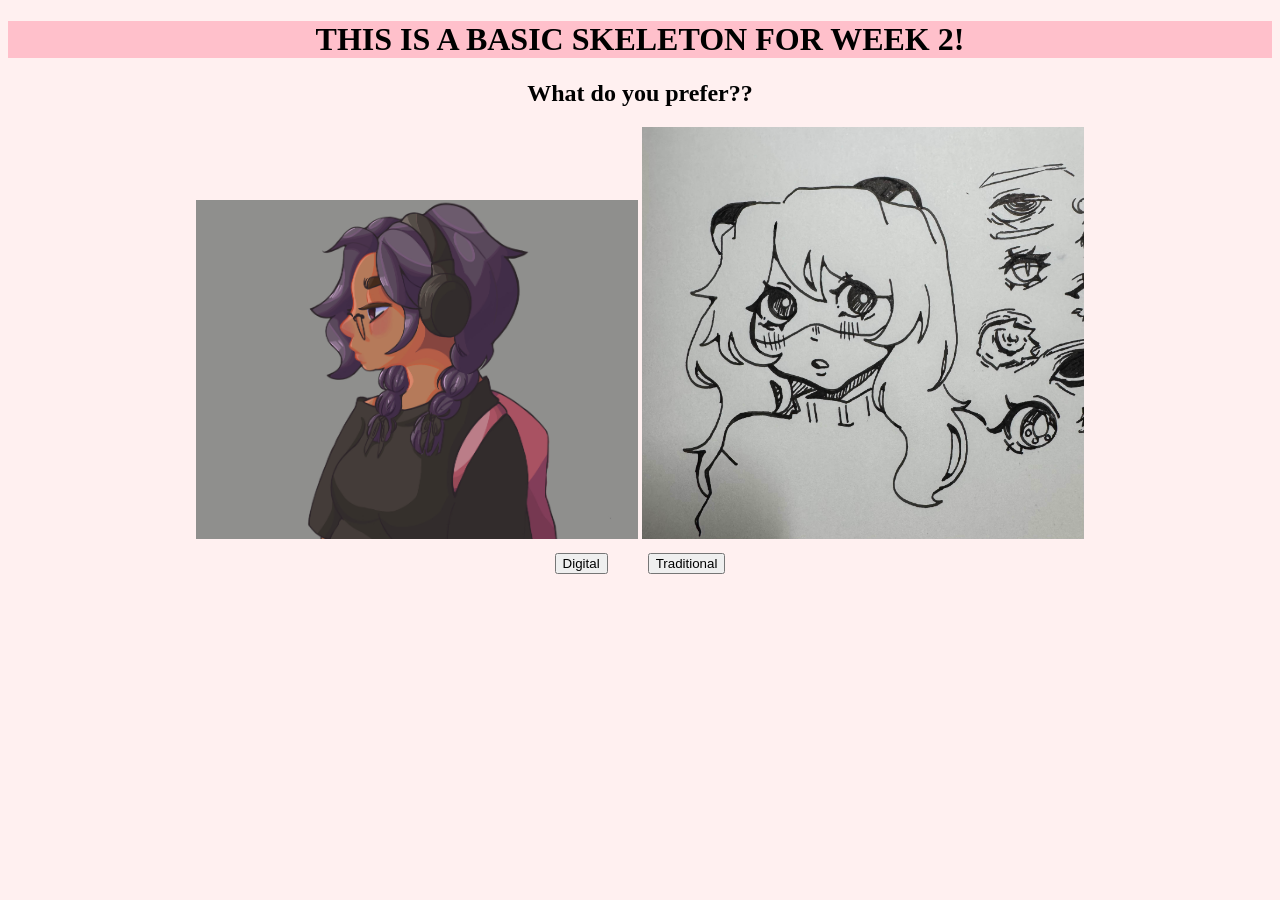
<file: Week 2/BasicSkeleton/index.html>
<!DOCTYPE html>
<html>
    <head>
        <title> Week 2 Homework </title>
    </head>
    <body style="background-color: rgb(255, 240, 240);">
         <h1 style="background-color:pink; text-align: center;"> THIS IS A BASIC SKELETON FOR WEEK 2! </h1>
        <h2 style="text-align: center;"> What do you prefer??</h2>
         <section class="image-stuff" style="text-align: center;">
            <img id="Digital-Art" src="./HWassets/IMG_0153.png" style="width: 35%;">
            <img id="Trad-Art" src="./HWassets/IMG_7120.jpg " style="width: 35%;">
         </section>
         <div class="Button-stuff" style="display: flex; gap: 40px; justify-content: center; margin-top: 10px;"> 
            <button id="digi-button"> Digital </button>
            <button id="Trad-button"> Traditional </button>
        
        </div>
        

    </body>

</html>
</file>
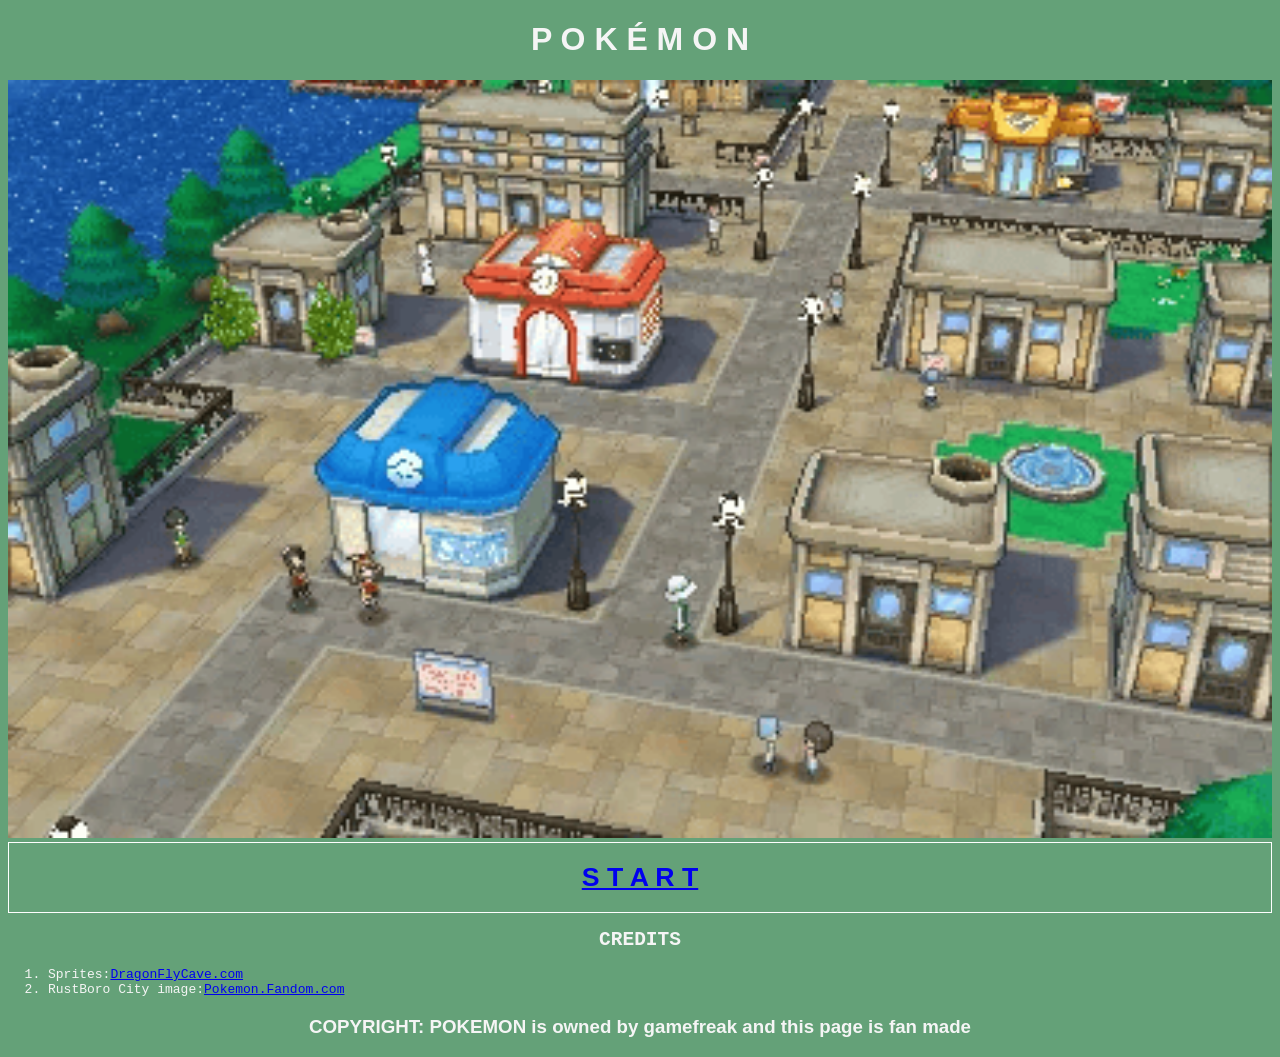
<file: Week 2/OurFirstGame/index.html>
<!--declare what type of page this is-->
<!DOCTYPE html>
<!-- where html starts and ends-->
<html>

<head>

    <title> OUR FIRST GAMe</title>
</head>
<!-- html pages are made of elements-->
<!--elements have three parts, a tage that describes the elements, the content/ what's rendered by the browser and the attributes-->

<body style="background-color: rgb(100, 161, 120);color: whitesmoke; font-family: monospace;">
    <h1
        style="color: whitesmoke;text-align: center;font-family: 'Franklin Gothic Medium', 'Arial Narrow', Arial, sans-serif;">
        P O K É M O N
    </h1>
    <!-- IMG element renders an image-->
    <img src=".\Assets\rustboroCity.png" style="width: 100%;"></img>

    <button class="start-button" style="background-color: transparent; border:1px solid white; width: 100%;">
        <h1 style="text-align: center; color: white;"><a href="./game.html"> S T A R T </a></h1>
    </button>

    <section id="credits">
        <h2 style="text-align: center;"> CREDITS </h2>
        <ol>
            <li> Sprites:<a href="https://www.dragonflycave.com/resources/sprite-generator/">DragonFlyCave.com</a></li>
            <li> RustBoro City image:<a href="https://pokemon.fandom.com/wiki/Rustboro_City">Pokemon.Fandom.com</a>
            </li>
        </ol>

    </section>
    <h3
        style="color: whitesmoke;text-align: center;font-family: 'Franklin Gothic Medium', 'Arial Narrow', Arial, sans-serif;">
        COPYRIGHT: POKEMON is owned by gamefreak and this page is fan made </h3>

</body>

</html>
</file>
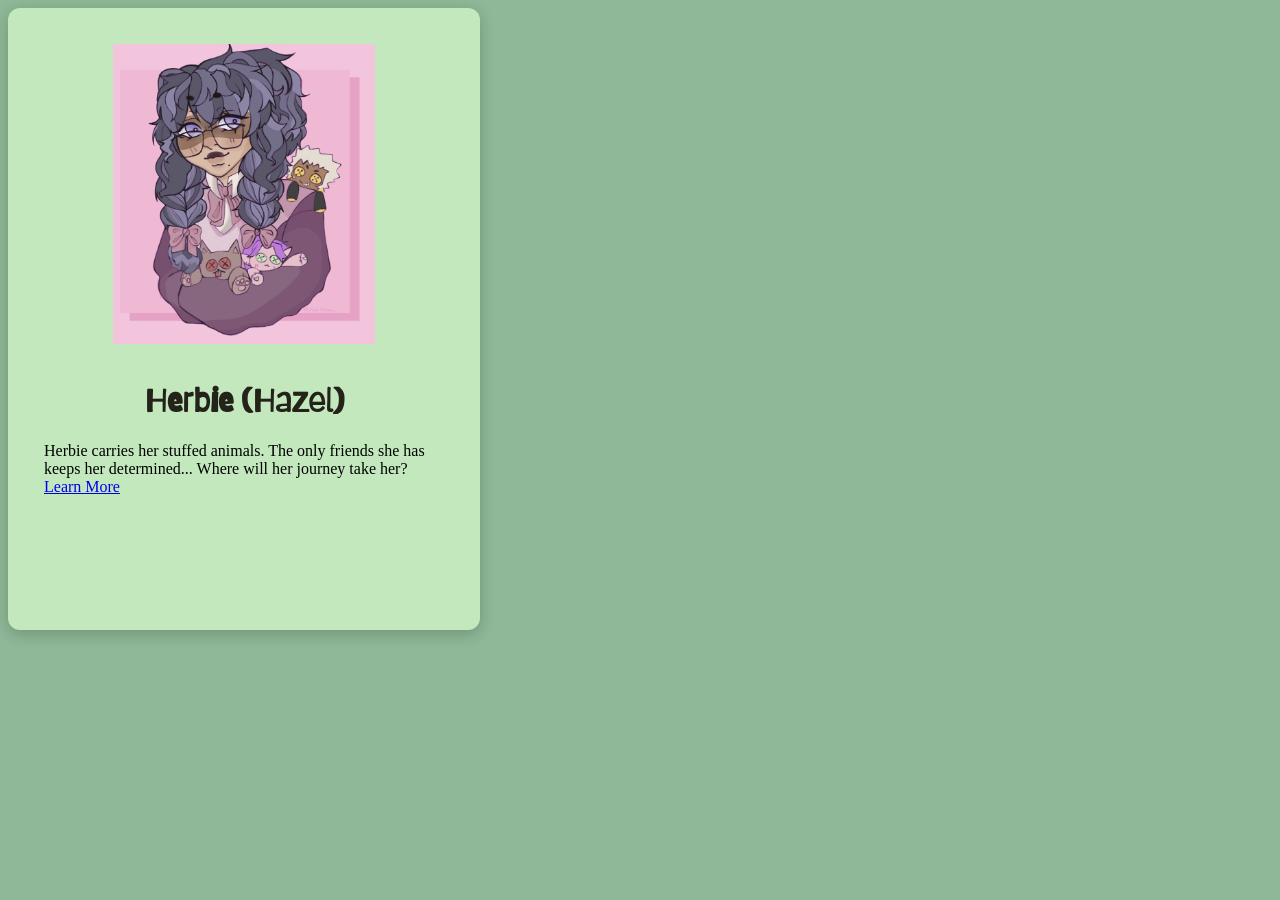
<file: Week 3/Card/index.html>
<!DOCTYPE html>
<html lang="en">

<head>
    <meta charset="UTF-8">
    <meta name="viewport" content="width=device-width, initial-scale=1.0">
    <title>Card</title>
    <link rel="stylesheet" href="./style.css">
    <link rel="preconnect" href="https://fonts.googleapis.com">
    <link rel="preconnect" href="https://fonts.gstatic.com" crossorigin>
    <link href="https://fonts.googleapis.com/css2?family=Barriecito&family=Schoolbell&display=swap" rel="stylesheet">
</head>


<body>
    <div class="card">
       
        <img src="./assets/Screenshot 2026-04-09 202143.png">
       
        <h1>Herbie (Hazel)</h1>
            <p> Herbie carries her stuffed animals. The only friends she has keeps her determined... Where will her journey take her?
            <a href="https://feralflower.github.io/Week%203/portfolio/" class="btn">
            Learn More
        </a>
    </div>

</body>

</html>
</file>
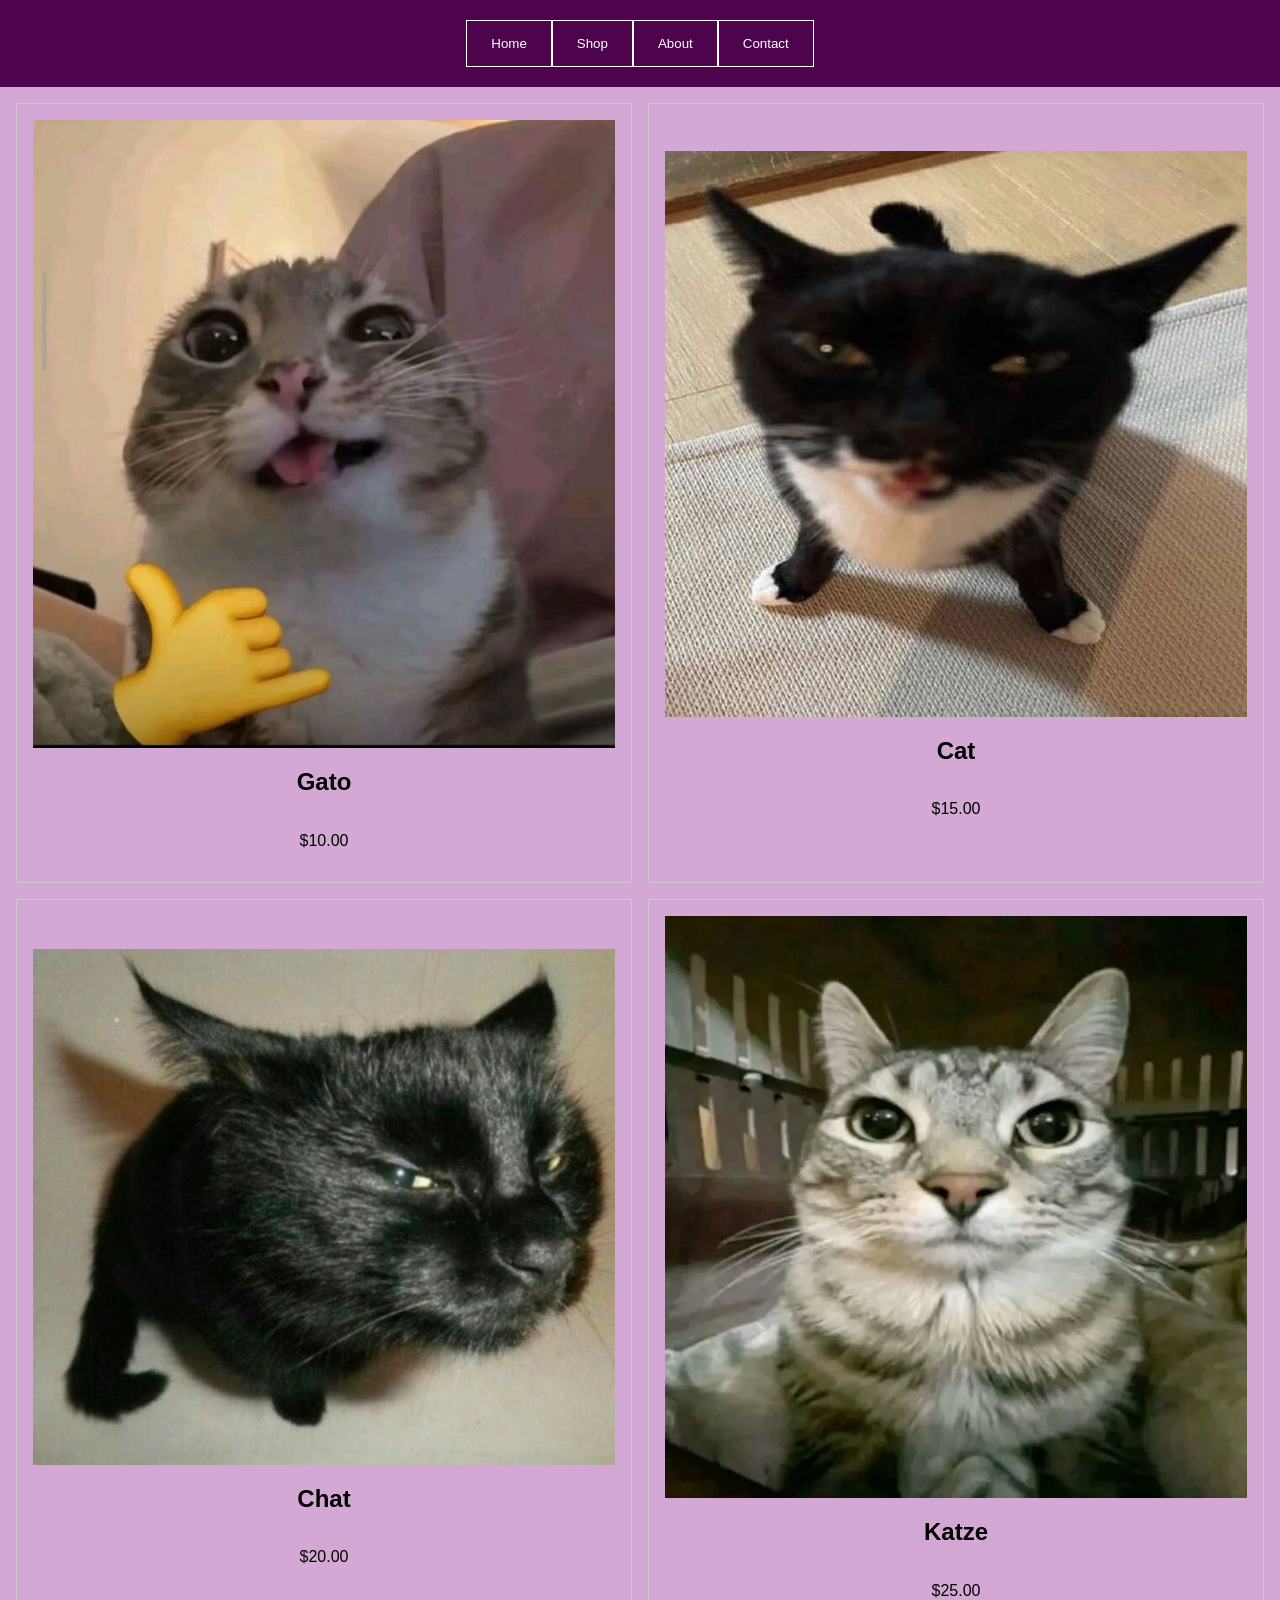
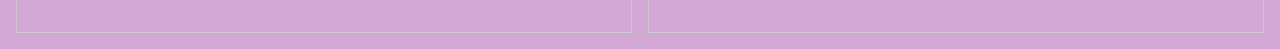
<file: Week 4/assignment/index.html>
<!DOCTYPE html>
<html>
<head>
  <title>THE Cat Store</title>
  <link rel="stylesheet" href="styles.css">
</head>
<body>

  <!-- Sticky Navbar -->
  <nav class="navbar">
    <button>Home</button>
    <button>Shop</button>
    <button>About</button>
    <button>Contact</button>
  </nav>

  <div class="grid-container">

    <div class="card">
      <img src="./Assets/download.jpg" alt="">
      <h2>Gato</h2>
      <p>$10.00</p>
    </div>

    <div class="card">
      <img src="./Assets/KITTYYYYY__3.jpg" alt="">
      <h2>Cat</h2>
      <p>$15.00</p>
    </div>

    <div class="card">
      <img src="./Assets/riri’s infamous nose scrunch!.jpg" alt="">
      <h2>Chat</h2>
      <p>$20.00</p>
    </div>

    <div class="card">
      <img src="./Assets/ミ★ Gato.jpg" alt="">
      <h2>Katze</h2>
      <p>$25.00</p>
    </div>

  </div>

</body>
</html>
</file>
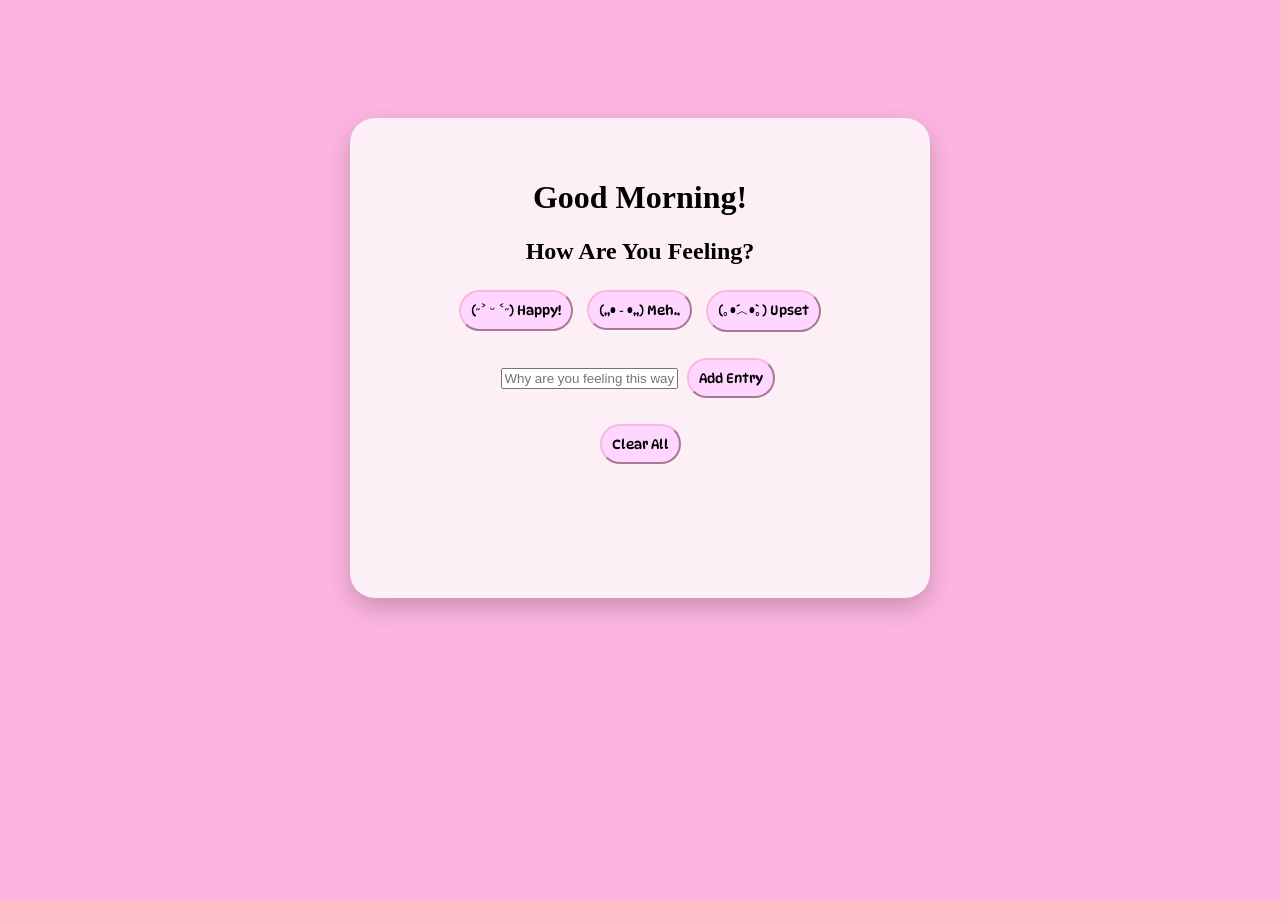
<file: Week 6/MoodTracker/index.html>
<!DOCTYPE html>
<html lang="en">
<head>
    <meta charset="UTF-8">
    <meta name="viewport" content="width=device-width, initial-scale=1.0">
    <link rel="stylesheet" href="styles.css">

    <title>Mood Tracker</title>
</head>
<style>
@import url('https://fonts.googleapis.com/css2?family=DynaPuff:wght@400..700&family=Fontdiner+Swanky&display=swap');
</style>
<body>
    <div class="container">
        <h1 id="greeting">Hello!!</h1>
        <h2>How Are You Feeling?</h2>

        <button class="moodButton" id="happy">(˶˃ ᵕ ˂˶) Happy!</button>
        <button class="moodButton" id="meh">(„• ֊ •„) Meh..</button>
        <button class="moodButton" id="upset">(｡•́︿•̀｡) Upset</button>    

        <p id="moodMessage"></p>
        <input type="text" id="moodInput" placeholder="Why are you feeling this way?">
        <button id="addEntry">Add Entry</button>

        <ul id="entryList"></ul>

        <button id="clearButton"> Clear All</button>

        <script src="script.js"></script>
</div>
</body>
</html>
</file>
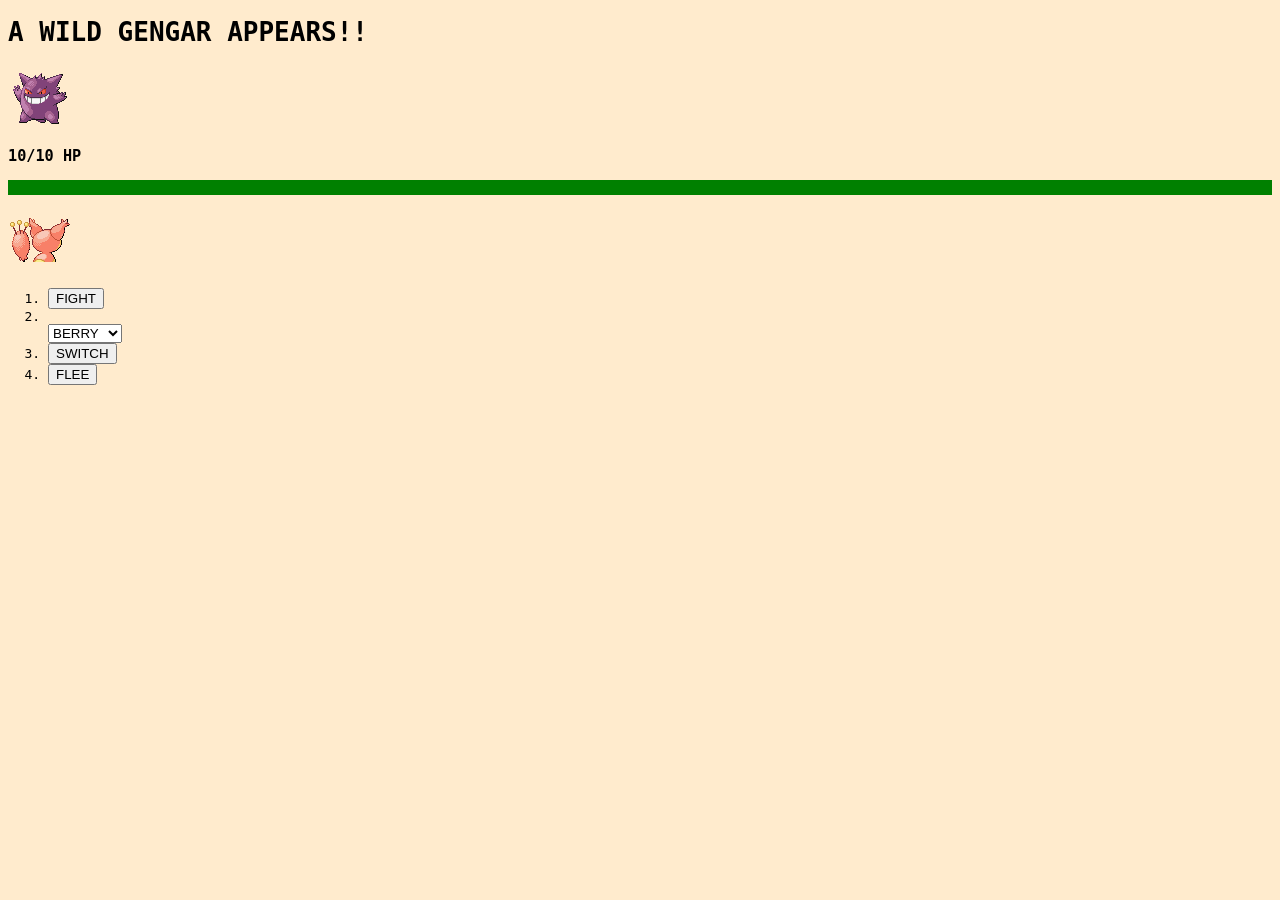
<file: Week 2/OurFirstGame/game.html>
<!DOCTYPE html>
<html>

<head>
    <title> A WEPAGE WANTS TO BATTLE </title>
</head>

<body class="battle" style="background-color: blanchedalmond;font-family: monospace;">
    <h1 id="gengar"> A WILD GENGAR APPEARS!!</h1>
    <section class="Gengar">
        <img src=".\Assets\Gengar.png"></img>
        <h3>10/10 HP</h3>
    </section>
    <div style="background-color: green;">
        <p>&nbsp</p>
    </div>
    <section class="Skitty">
        <img src=".\Assets\skittyback.png"></img>
        <ol>
            <li><button>FIGHT</button></li>
            <li><label id="item" for="item-select">
                    <ITEM /label>
            </li>
            <select id="item-select">
                <option>
                    BERRY
                </option>
                <option>
                    POTION
                </option>
            </select>
            <li><button>SWITCH</button></li>
            <li><button>FLEE</button></li>
        </ol>
    </section>

</body>

</html>
</file>
<file: Week 3/Card/style.css>
.card {
    width: 400px;
    height: 550px;
    background-color: #C3E8BD;
    padding: 36px;
    border-radius: 12px;
    box-shadow: 0px 4px 15px rgba(0, 0, 0, 0.2);
}
body {
    background-color: rgba(142, 184, 151, 1);
    display: flex;
    align-items: center;
}
img {
    width: 100%;
    height: 300px;
    object-fit: contain;
    margin-bottom: 12px;
    border-radius: 8px;
}
h1{
    text-align: center;
    color: rgba(35, 35, 26, 1);
    font-family: "Barriecito", system-ui;
    font-weight: 600;
    font-style: normal;
}
p {
    font-family: "Schoolbell", cursive;
    font-weight: 400;
    font-style: normal;
}
</file>
<file: Week 4/assignment/styles.css>
html {
  font-size: 16px;
}

body {
  margin: 0;
  font-family: Impact, Haettenschweiler, 'Arial Narrow Bold', sans-serif;
  background-color: rgb(212, 168, 212);
}

.navbar {
  position: sticky;
  top: 0;
  background: rgb(77, 4, 77);
  padding: 20px;
  display: flex;
  justify-content: center;
}

.navbar button {
  color: white;
  background: none;
  border: 1px solid white;
  padding: 15px 24px;
  cursor: crosshair;
}

.grid-container {
  display: grid;
  grid-template-columns: repeat(2, 1fr); 
  gap: 16px;
  padding: 16px;
}

.card {
  display: flex;
  flex-direction: column;
  align-items: center;
  justify-content: center;

  flex-wrap: nowrap; 
  border: 1px solid #ccc;
  padding: 16px;
  text-align: center;
}

.card img {
  width: 100%;
  height: auto;
}

@media (max-width: 720px) {
  html {
    font-size: 12px; 
  }

  .grid-container {
    grid-template-columns: 1fr;
  }

  .card {
    width: 100%; 
  }
}
</file>
<file: Week 6/MoodTracker/styles.css>
body {
  font-family: "Fontdiner Swanky", serif;
  display: flex;
  flex-direction: column;
  justify-content: center;  
  align-items: center;     
  min-height: 700px;      
  text-align: center;
  background: #fcb5e0;
}

.container{
    height: 400px;
    width: 500px;
    background-color: #fcf0f6;
    border-radius: 25px;
    padding: 40px;
    box-shadow: 0 10px 25px rgba(0, 0, 0, 0.2);

}
button {
  margin: 5px;
  padding: 10px;
  border-radius: 30px;
  cursor: pointer;
  background-color: #fed6ff;
  border-color: #fcb5e0;
  font-family: "DynaPuff", system-ui;
}
.button:hover{
    background-color: plum;
}
.moodMessage {
  font-size: 18px;
  margin: 10px;
}

.happy {

  background-color: rgb(255, 242, 125);
}

.meh {
  background-color: rgb(145, 255, 165);
}

.upset {
  background-color: rgb(152, 176, 255);
}
</file>
